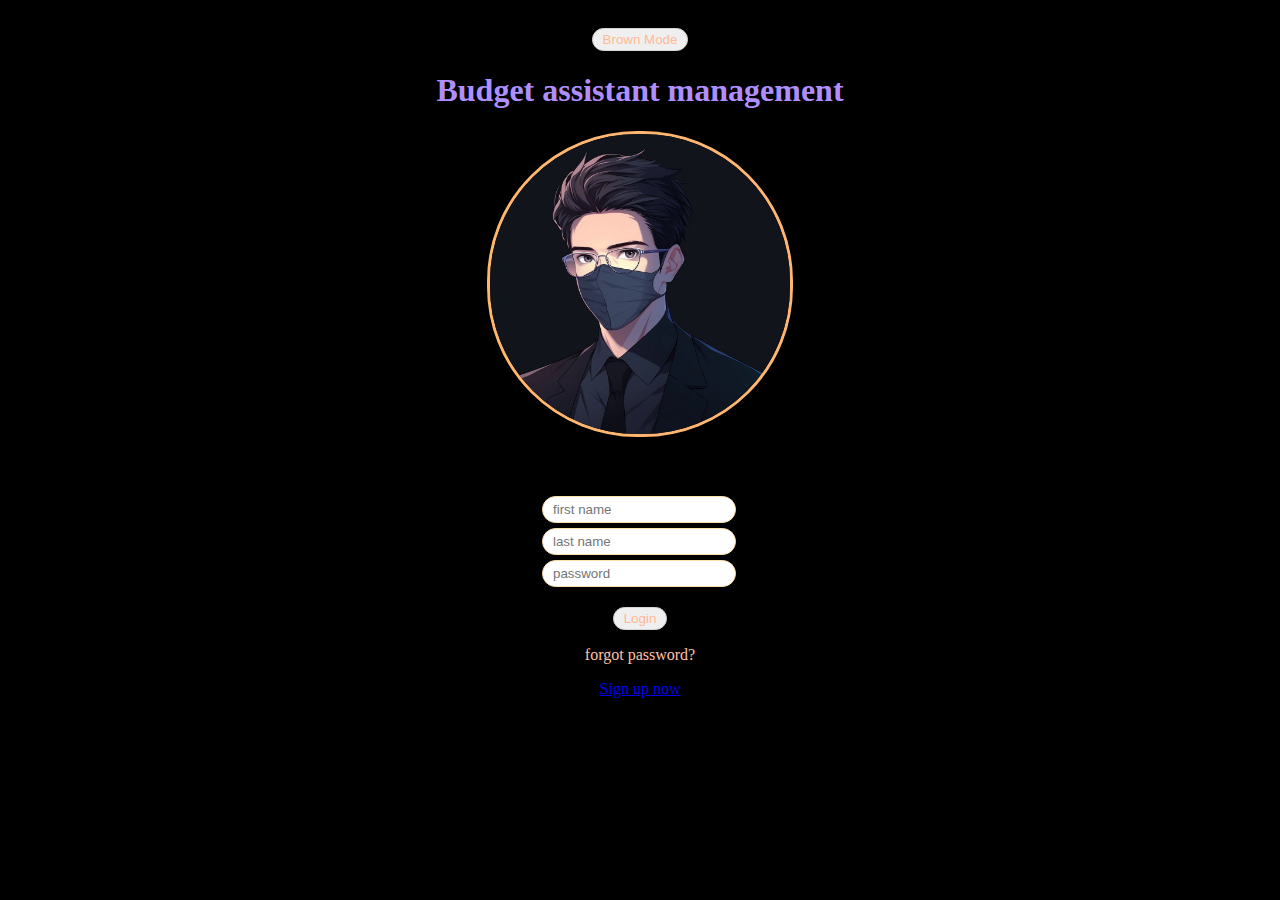
<file: index.html>
<!doctype html>
<html>
<head>
<title>Login</title>
<link rel="stylesheet" href="CYHses.css"/>
</head>
<body>
<button id="brownMode" onclick="brownMode()">Brown Mode</button> 
<h1>Budget assistant management</h1>
<img src="profile.jpg"\>
<br>
<input id="input1" type="text" placeholder="first name"/><strong id="check1"></strong>
<br>
<input id="input2" type="text" placeholder="last name"/><strong id="check2"></strong>
<br>
<input id="input3" type="password" placeholder="password"/>
<strong id="check3"></strong><br>

<button id="loginButton" onclick="check()">Login</button>

<p id="check"></p>
<p>forgot password?</p>
<p><a href="CYHsesSignup.html">Sign up now</a></p>
<script src="CYHses.js"></script>
</body>
</html>
</file>
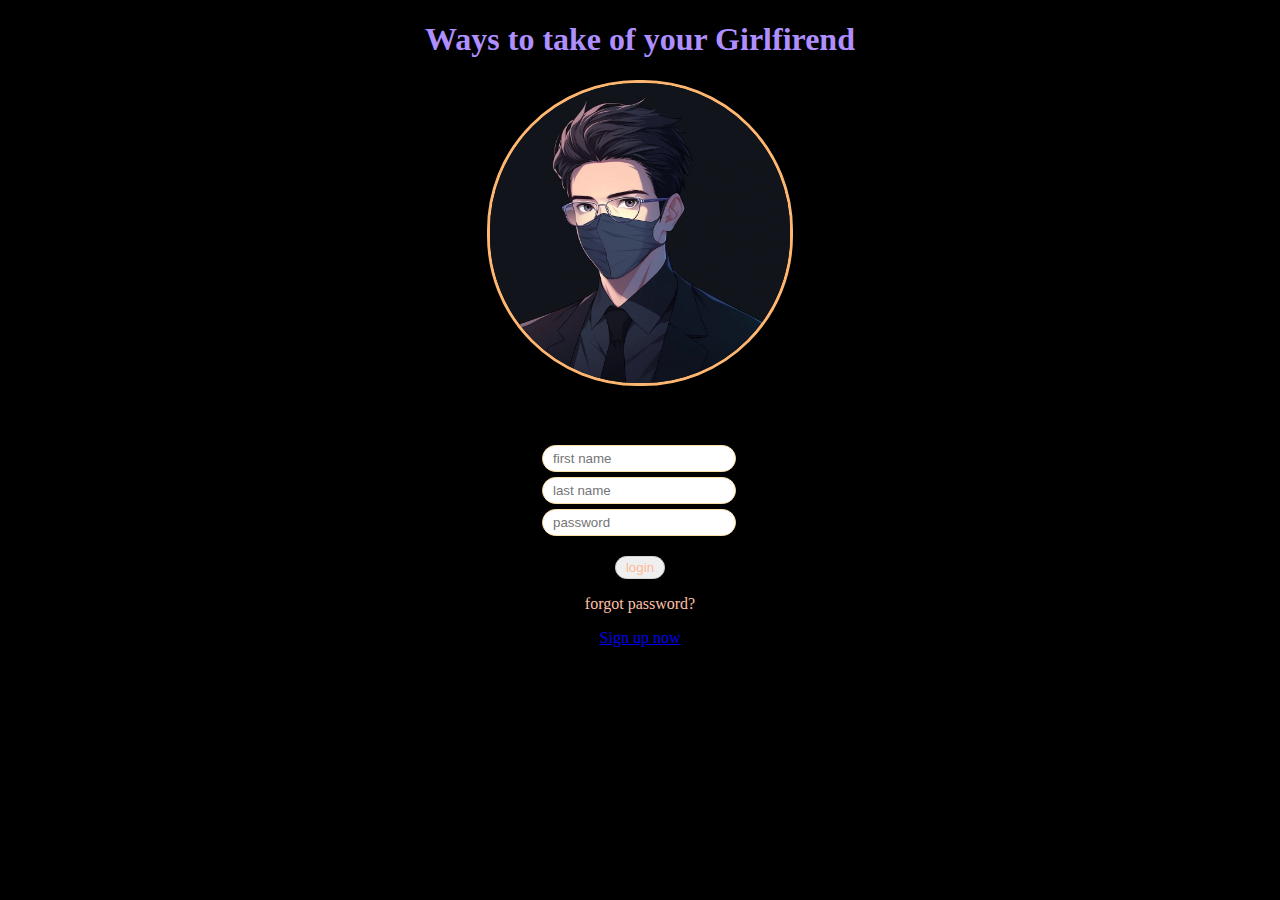
<file: CYHses.html>
<!doctype html>
<html>
<head>
<link rel="stylesheet" href="CYHses.css"/>
</head>
<body>
<h1>Ways to take of your Girlfirend</h1>
<img src="profile.jpg"\>
<br>
<input id="input1" type="text" placeholder="first name"/><strong id="check1"></strong>
<br>
<input id="input2" type="text" placeholder="last name"/><strong id="check2"></strong>
<br>
<input id="input3" type="password" placeholder="password"/>
<strong id="check3"></strong>
<br>
<button onclick="check()">login</button>
<p id="check"></p>
<p>forgot password?</p>
<p><a href="signup.html">Sign up now</a></p>
<script src="CYHses.js"></script>
</body>
</html>
</file>
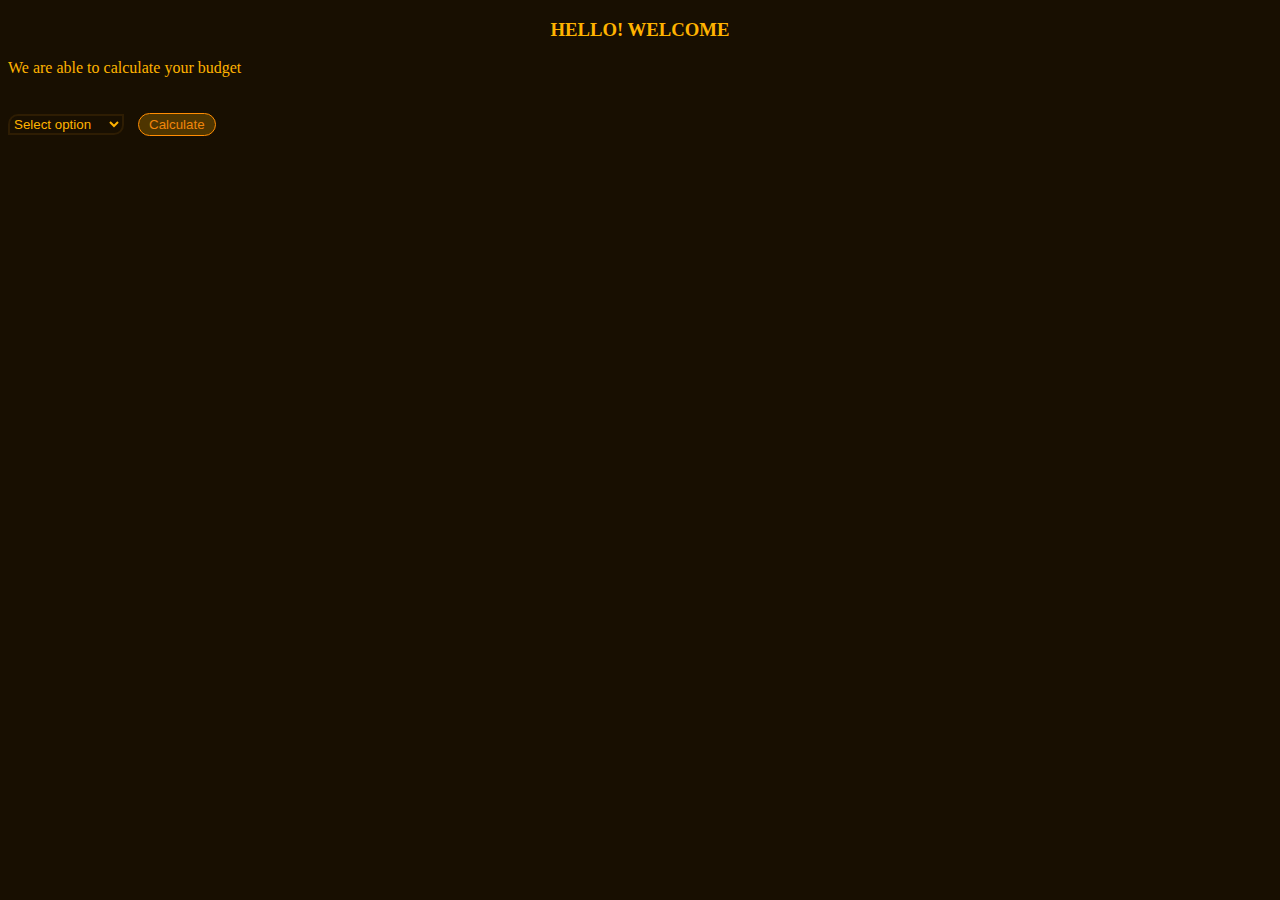
<file: CYHsesHome.html>
<!doctype html>
<html>
    <head>
        <title>Home</title>
        <link rel="stylesheet" href="CYHsesHome.css">
    </head>

    <body>
        <h3>HELLO! WELCOME</h3>
        <p>We are able to calculate your budget</p>
            <select id="mainSelect" >
            <option selected disabled>Select option</option>
            <option value="trip">Trip budget</option>
            <option value="daily">Daily budget</option>
            <option value="monthly">Monthly budget</option>
        </select>
            <button onclick="calculate()">Calculate</button>
        <div class="trip"></div>
        <div class="tripResult">
            <h4>Trip budget planning</h4>
            <fieldset>
            <legend>Expected cost</legend>
            <span>Where you go?</span>
            <br>
            <select id="place">
                <option disabled selected>Select place?</option>
                <option value="bagan">Bagan</option>
                <option vlaue="chaungThar">Chaung Thar Beach</option>
                <option value="ngweSaung">Ngwe Saung Beach</option>
            </select>
            <button onclick="showBudget()">Show Budget</button>
            <div class="showResult"></div>
        </div>
        <div class="budgetTable">
            <br>
            <table> 
            <strong>For One person</strong>
            <tr>
                <th>Budget lv</th>
                <th>Bus cars charges</th>   
                <th>Hotel chargers</th>
                <th>Food Chargers</th>
                <th>Other chargers</th>
            </tr>
            <tr>
                <td>Save budget</td>
                <td>Ks-15,000</td>
                <td>Ks-100,000</td>
                <td>Ks-50,000</td>
                <td>Ks-50,000</td>
            </tr>
            


            </table>
            <summary>Summary budget</summary>
            <table class="summaryTable">
            <tr>
                <th>Total</th>
                <th>amount</th>
            </tr>    
            <tr>
                <td>Budget</td>
                
                <td class="budgetTotal"></td>
            </tr>
            </table>
            </fieldset>
            

        
        </div>

        <script src="CYHsesHome.js" ></script>     
    </body>

</html>
</file>
<file: CYHses.css>
img{
	width: 300px;
	height:300px;
	border: solid 3px;
	border-radius: 150px;
	margin: 0 0 50px 0;
	border-color: #FFB670;
}
body{
	text-align: center;
	background-color: black;
}

h1{
	color: #AF8FFF;
	
}

button{
	margin-top: 20px;
	color: #FFB994;
	border: solid 1px;
	border-color: #D3D7D5;
	border-radius: 20px;
	padding: 3px 10px 3px 10px;
}

input{
	margin-top: 5px;
	color: #E29DFF;
	border:solid 1px;
	border-radius: 20px;
	border-color: #FFDFAA;
	padding: 5px;
	padding-left: 10px;
}
p{
	color:#FFC1A8 ;
}
strong{
	margin-left: 2px;
	color: red;
}
</file>
<file: CYHsesHome.css>
body{
    background-color:rgb(24, 15, 1);
    color: rgb(255, 179, 0);
}

table,td , th{
    margin-top: 5px;
    border: 1px solid rgb(112, 66, 2);
    text-align: center;
    color: #faa700;
    background-color: #000c10;
    height:45px;
}
th{
   height:35px;	
}
table{
    width: 100%;
}
.summaryTable{
	width:50%
}
h3,h4{
    text-align: center;
}
select{
    background-attachment: fixed;
    background-color:rgb(24, 15, 1) ;
    color: rgb(255, 179, 0);
    border:2px solid rgb(46, 29, 3) ;
    border-radius: 10px 0 10px 0;
    margin-right: 10px;
}



option{
    background-color:rgb(24, 15, 1) ;
    color: rgb(255, 179, 0);
}

.tripResult{
    visibility: hidden;
    
}
.budgetTable{
    visibility: hidden;
}
button{
	margin-top: 20px;
	color: #f1860b;
	border: solid 1px;
	border-color: #ff8d03;
	border-radius: 20px;
	padding: 3px 10px 3px 10px;
	background-color: rgb(78, 53, 0);
}

div{
    margin-top: 10px;
}
summary{
    margin-top: 15px;
}
</file>
